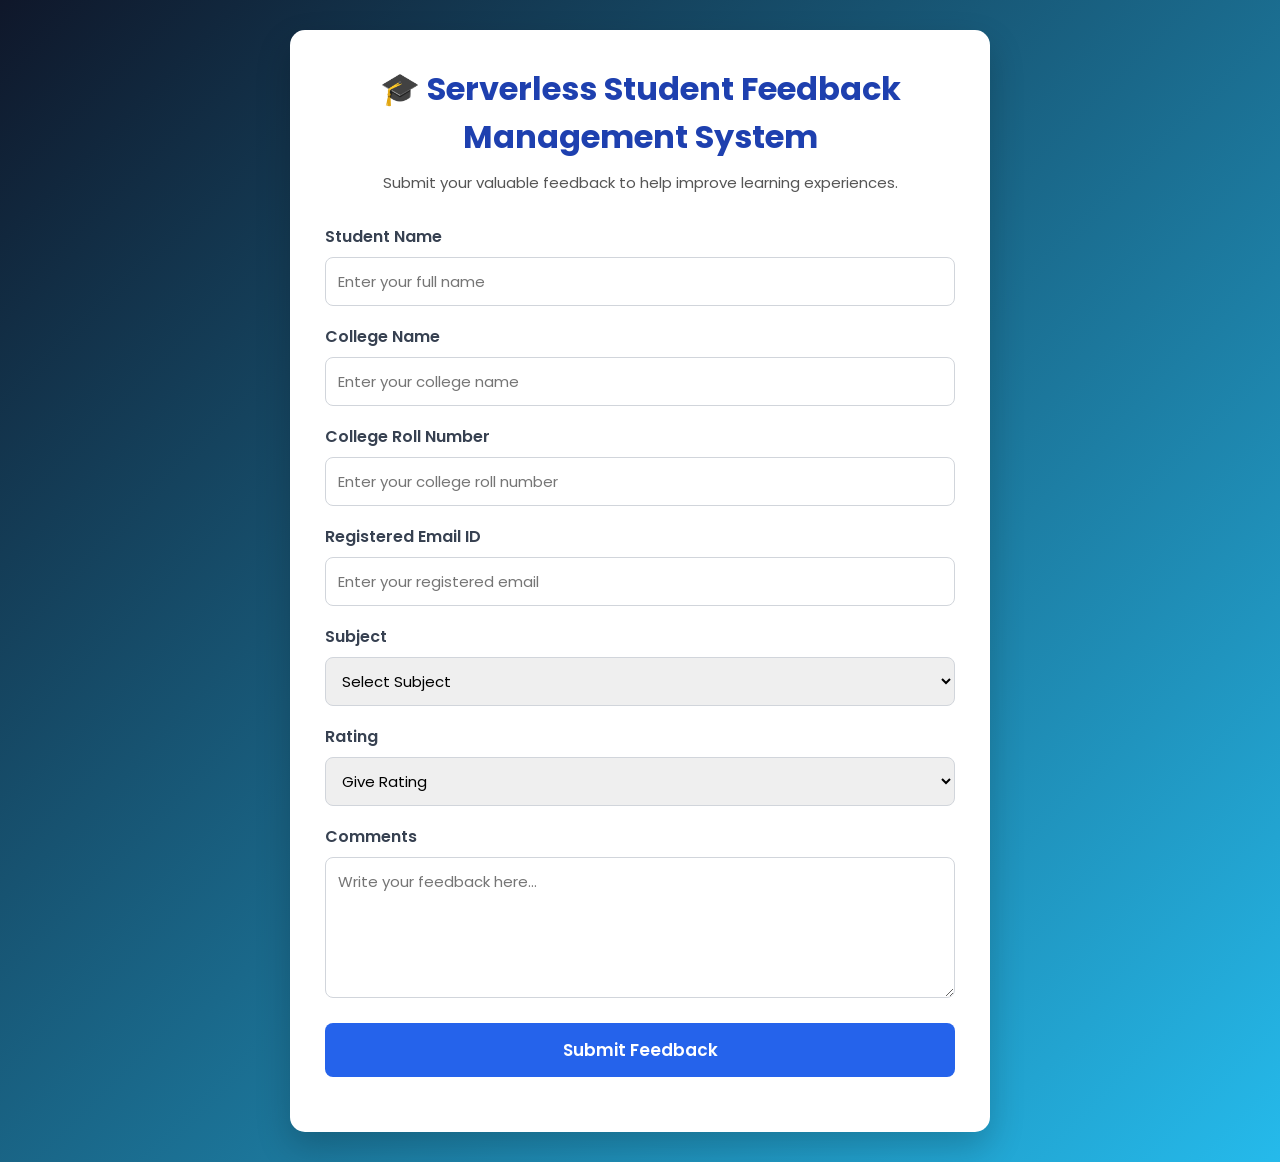
<file: frontend/index.html>
<!DOCTYPE html>
<html lang="en">

<head>
    <meta charset="UTF-8">
    <meta name="viewport" content="width=device-width, initial-scale=1.0">
    <title>Serverless Student Feedback Management System</title>

    <link rel="stylesheet" href="style.css">

    <link href="https://fonts.googleapis.com/css2?family=Poppins:wght@300;400;500;600;700&display=swap" rel="stylesheet">
</head>

<body>

    <div class="container">

        <h1>🎓 Serverless Student Feedback Management System</h1>

        <p class="subtitle">
            Submit your valuable feedback to help improve learning experiences.
        </p>

        <form id="feedbackForm">

            <div class="form-group">
                <label for="studentName">Student Name</label>
                <input type="text" id="studentName" placeholder="Enter your full name" required>
            </div>

            <div class="form-group">
                <label for="collegeName">College Name</label>
                <input type="text" id="collegeName" placeholder="Enter your college name" required>
            </div>

            <div class="form-group">
    <label for="rollNumber">College Roll Number</label>
    <input
        type="text"
        id="rollNumber"
        maxlength="12"
        pattern="[A-Za-z0-9]{1,12}"
        placeholder="Enter your college roll number"
        title="Roll Number can contain only letters and numbers (Maximum 12 characters)"
        required>
</div>

            <div class="form-group">
                <label for="email">Registered Email ID</label>
                <input type="email" id="email" placeholder="Enter your registered email" required>
            </div>

            <div class="form-group">
                <label for="subject">Subject</label>

                <select id="subject" required>

                    <option value="">Select Subject</option>

                    <option>Cloud Computing</option>

                    <option>Mobile Application Development</option>

                    <option>Data Analytics</option>

                    <option>Full Stack Development</option>

                    <option>Machine Learning</option>

                    <option>Agentic AI</option>

                </select>
            </div>

            <div class="form-group">
                <label for="rating">Rating</label>

                <select id="rating" required>

                    <option value="">Give Rating</option>

                    <option value="1">⭐ 1 - Poor</option>

                    <option value="2">⭐⭐ 2 - Fair</option>

                    <option value="3">⭐⭐⭐ 3 - Good</option>

                    <option value="4">⭐⭐⭐⭐ 4 - Very Good</option>

                    <option value="5">⭐⭐⭐⭐⭐ 5 - Excellent</option>

                </select>

            </div>

            <div class="form-group">

                <label for="comments">Comments</label>

                <textarea
                    id="comments"
                    rows="5"
                    placeholder="Write your feedback here..."
                    required></textarea>

            </div>

            <button type="submit">
                Submit Feedback
            </button>

        </form>

        <div id="message"></div>

    </div>

    <script src="script.js"></script>

</body>

</html>
</file>
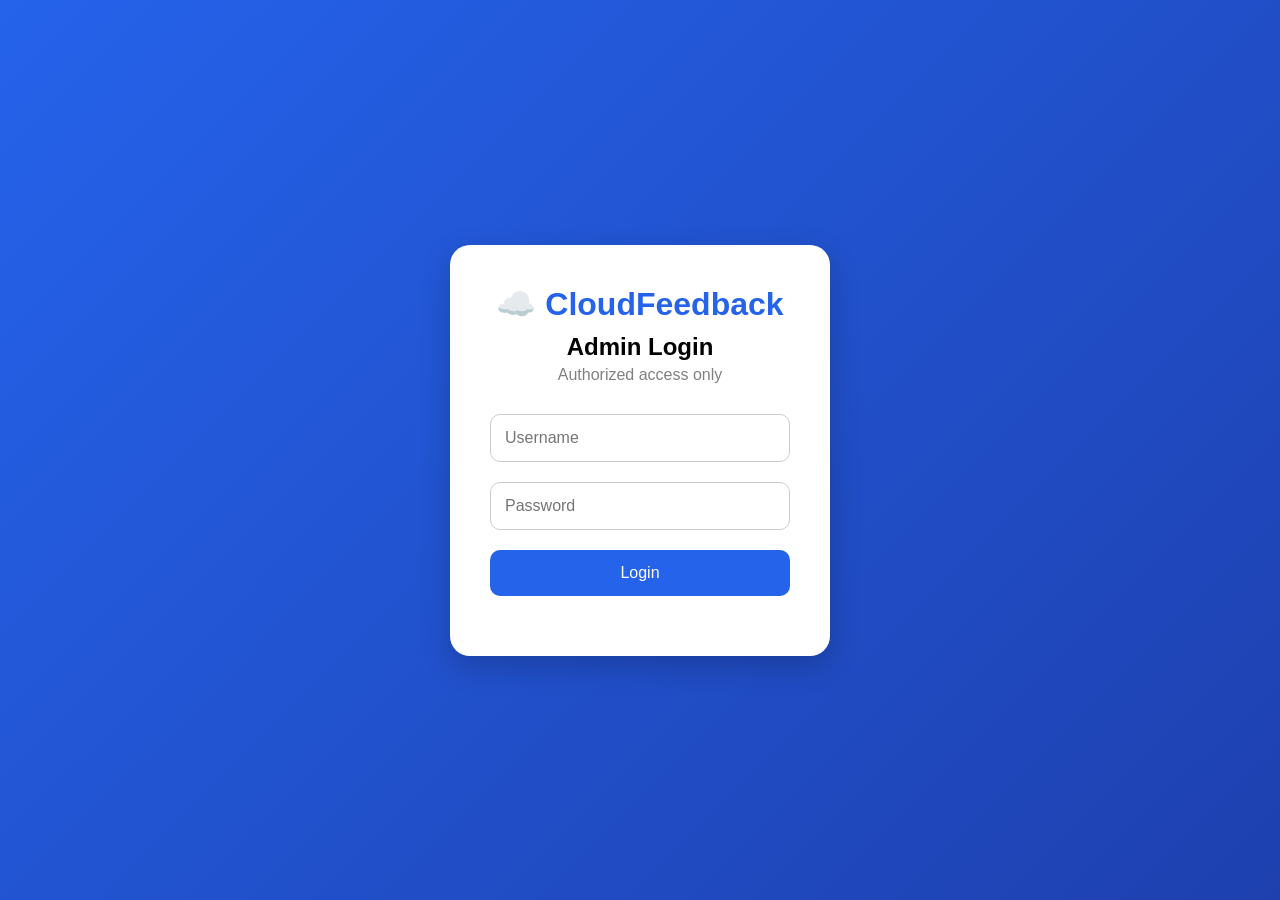
<file: frontend/login.html>
<!DOCTYPE html>
<html lang="en">
<head>
    <meta charset="UTF-8">
    <meta name="viewport" content="width=device-width, initial-scale=1.0">
    <title>CloudFeedback Admin Login</title>

    <link rel="stylesheet" href="login.css">
</head>

<body>

    <div class="login-container">

        <div class="login-card">

            <h1>☁️ CloudFeedback</h1>

            <h2>Admin Login</h2>

            <p>Authorized access only</p>

            <form id="loginForm">

                <input
                    type="text"
                    id="username"
                    placeholder="Username"
                    required
                >

                <input
                    type="password"
                    id="password"
                    placeholder="Password"
                    required
                >

                <button type="submit">
                    Login
                </button>

                <div id="errorMessage"></div>

            </form>

        </div>

    </div>

    <script src="login.js"></script>

</body>
</html>
</file>
<file: frontend/style.css>
* {
    margin: 0;
    padding: 0;
    box-sizing: border-box;
    font-family: 'Poppins', sans-serif;
}

body {
    background: linear-gradient(135deg, #0f172a, #25baeb);
    min-height: 100vh;
    display: flex;
    justify-content: center;
    align-items: center;
    padding: 30px;
}

.container {
    width: 100%;
    max-width: 700px;
    background: #ffffff;
    padding: 35px;
    border-radius: 15px;
    box-shadow: 0 15px 35px rgba(0,0,0,0.2);
}

h1 {
    text-align: center;
    color: #1e40af;
    margin-bottom: 10px;
}

.subtitle {
    text-align: center;
    color: #555;
    margin-bottom: 30px;
    font-size: 15px;
}

.form-group {
    margin-bottom: 18px;
}

label {
    display: block;
    font-weight: 600;
    margin-bottom: 8px;
    color: #374151;
}

input,
select,
textarea {
    width: 100%;
    padding: 12px;
    border: 1px solid #d1d5db;
    border-radius: 8px;
    font-size: 15px;
    transition: 0.3s;
}

input:focus,
select:focus,
textarea:focus {
    border-color: #2563eb;
    outline: none;
    box-shadow: 0 0 8px rgba(37,99,235,0.25);
}

textarea {
    resize: vertical;
}

button {
    width: 100%;
    background: #2563eb;
    color: white;
    border: none;
    padding: 14px;
    border-radius: 8px;
    font-size: 17px;
    font-weight: 600;
    cursor: pointer;
    transition: 0.3s;
}

button:hover {
    background: #1d4ed8;
}

button:disabled {
    background: #94a3b8;
    cursor: not-allowed;
}

#message {
    margin-top: 20px;
    text-align: center;
    font-weight: 600;
    font-size: 16px;
}

.success {
    color: #16a34a;
}

.error {
    color: #dc2626;
}

@media (max-width: 768px) {
    .container {
        padding: 25px;
    }

    h1 {
        font-size: 24px;
    }
}
</file>
<file: frontend/login.css>
*{
    margin:0;
    padding:0;
    box-sizing:border-box;
    font-family:Arial, sans-serif;
}

body{
    height:100vh;

    display:flex;
    justify-content:center;
    align-items:center;

    background:linear-gradient(
        135deg,
        #2563eb,
        #1e40af
    );
}

.login-container{
    width:100%;
    display:flex;
    justify-content:center;
    align-items:center;
}

.login-card{

    width:380px;

    background:white;

    padding:40px;

    border-radius:20px;

    box-shadow:
    0 10px 30px rgba(0,0,0,0.2);

    text-align:center;
}

.login-card h1{
    color:#2563eb;
    margin-bottom:10px;
}

.login-card h2{
    margin-bottom:5px;
}

.login-card p{
    color:gray;
    margin-bottom:30px;
}

input{

    width:100%;

    padding:14px;

    margin-bottom:20px;

    border:1px solid #ccc;

    border-radius:10px;

    font-size:16px;
}

input:focus{
    outline:none;
    border-color:#2563eb;
}

button{

    width:100%;

    padding:14px;

    border:none;

    border-radius:10px;

    background:#2563eb;

    color:white;

    font-size:16px;

    cursor:pointer;

    transition:0.3s;
}

button:hover{
    background:#1d4ed8;
}

#errorMessage{

    margin-top:20px;

    color:red;

    font-weight:bold;
}
</file>
